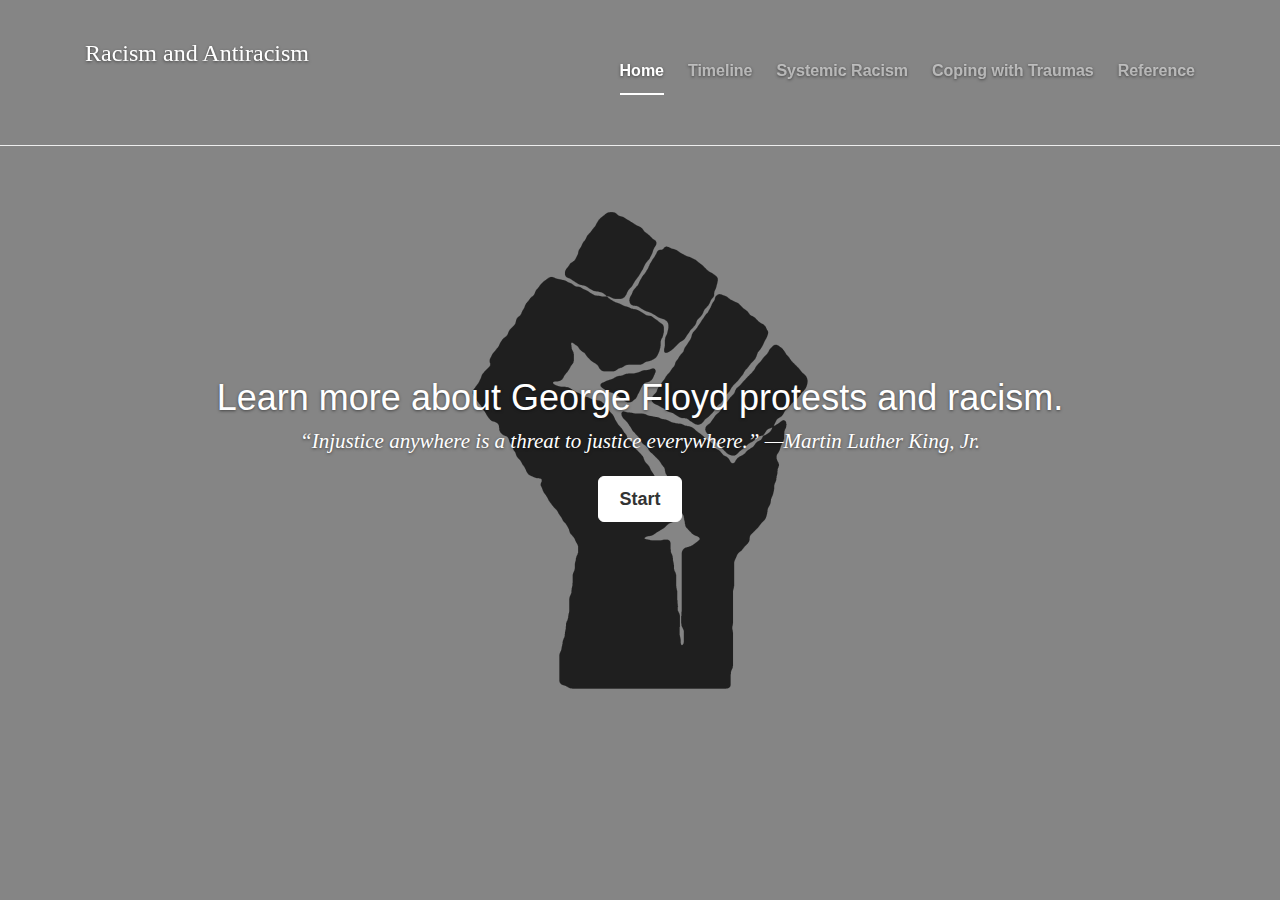
<file: index.html>
<!--#**********************************************************
#Program auhtour: Jessie Cao
#Revision Date:June, 20th, 2020
#Program name:index.html
#Description: This program is designed to educate and inform about racism and antiracism
#**********************************************************-->

<!doctype html>
<html lang="en">
  <head>
    <meta charset="utf-8">
    <meta http-equiv="X-UA-Compatible" content="IE=edge">
    <meta name="viewport" content="width=device-width, initial-scale=1">

    <script src="https://ajax.googleapis.com/ajax/libs/jquery/1.12.4/jquery.min.js"></script>

    <!-- Bootstrap CSS -->
    <link rel="stylesheet" href="https://maxcdn.bootstrapcdn.com/bootstrap/3.3.7/css/bootstrap.min.css" integrity="sha384-BVYiiSIFeK1dGmJRAkycuHAHRg32OmUcww7on3RYdg4Va+PmSTsz/K68vbdEjh4u" crossorigin="anonymous">

    <!-- Bootstrap JavaScript -->
    <script src="https://maxcdn.bootstrapcdn.com/bootstrap/3.3.7/js/bootstrap.min.js" integrity="sha384-Tc5IQib027qvyjSMfHjOMaLkfuWVxZxUPnCJA7l2mCWNIpG9mGCD8wGNIcPD7Txa" crossorigin="anonymous"></script>

    <link rel="canonical" href="https://getbootstrap.com/docs/4.0/examples/cover/">
	
	<!-- Modified bootstrap css -->
	<link href="bootstrap.css" rel="stylesheet">
	
    <!-- Custom styles for this template -->
    <link href="style.css" rel="stylesheet">
	
	<title>Racism and Antiracism</title>
  </head>
  <!-- index body -->
  <body class="text-center">

    <div class="site-wrapper">

      <div class="site-wrapper-inner">

        <div class="container">
		
		  <!-- Navigation bar -->
          <nav class="masthead-altar clearfix">
            <div class="container inner">
				<div class="navbar-header">
					<h3 class="masthead-brand" id="logo">Racism and Antiracism</h3>
				</div>
              <nav>
                <ul class="nav masthead-nav">
                  <li class="active"><a href="index.html">Home</a></li>
                  <li><a href="timeline.html">Timeline</a></li>
                  <li><a href="systemic_racism.html">Systemic Racism</a></li>
				  <li><a href="coping_with_traumas.html">Coping with Traumas</a></li>
				  <li><a href="reference.html">Reference</a></li>
                </ul>
			  </nav>
            </div>
			<hr>
		  </nav>
          
		  <!-- Content -->
          <div class="inner cover">
            <h1 class="cover-heading">Learn more about George Floyd protests and racism.</h1>
            <p class="lead quote">“Injustice anywhere is a threat to justice everywhere.” —Martin Luther King, Jr.</p>
            <p class="lead">
              <a href="timeline.html" class="btn btn-lg btn-default">Start</a>
            </p>
          </div>
		</div>

        </div>

    </div>


    <!-- Bootstrap core JavaScript
    ================================================== -->
    <!-- Placed at the end of the document so the pages load faster -->
    <script src="https://code.jquery.com/jquery-3.2.1.slim.min.js" integrity="sha384-KJ3o2DKtIkvYIK3UENzmM7KCkRr/rE9/Qpg6aAZGJwFDMVNA/GpGFF93hXpG5KkN" crossorigin="anonymous"></script>
    <script>window.jQuery || document.write('<script src="../../assets/js/vendor/jquery-slim.min.js"><\/script>')</script>
	
  </body>
</html>
</file>
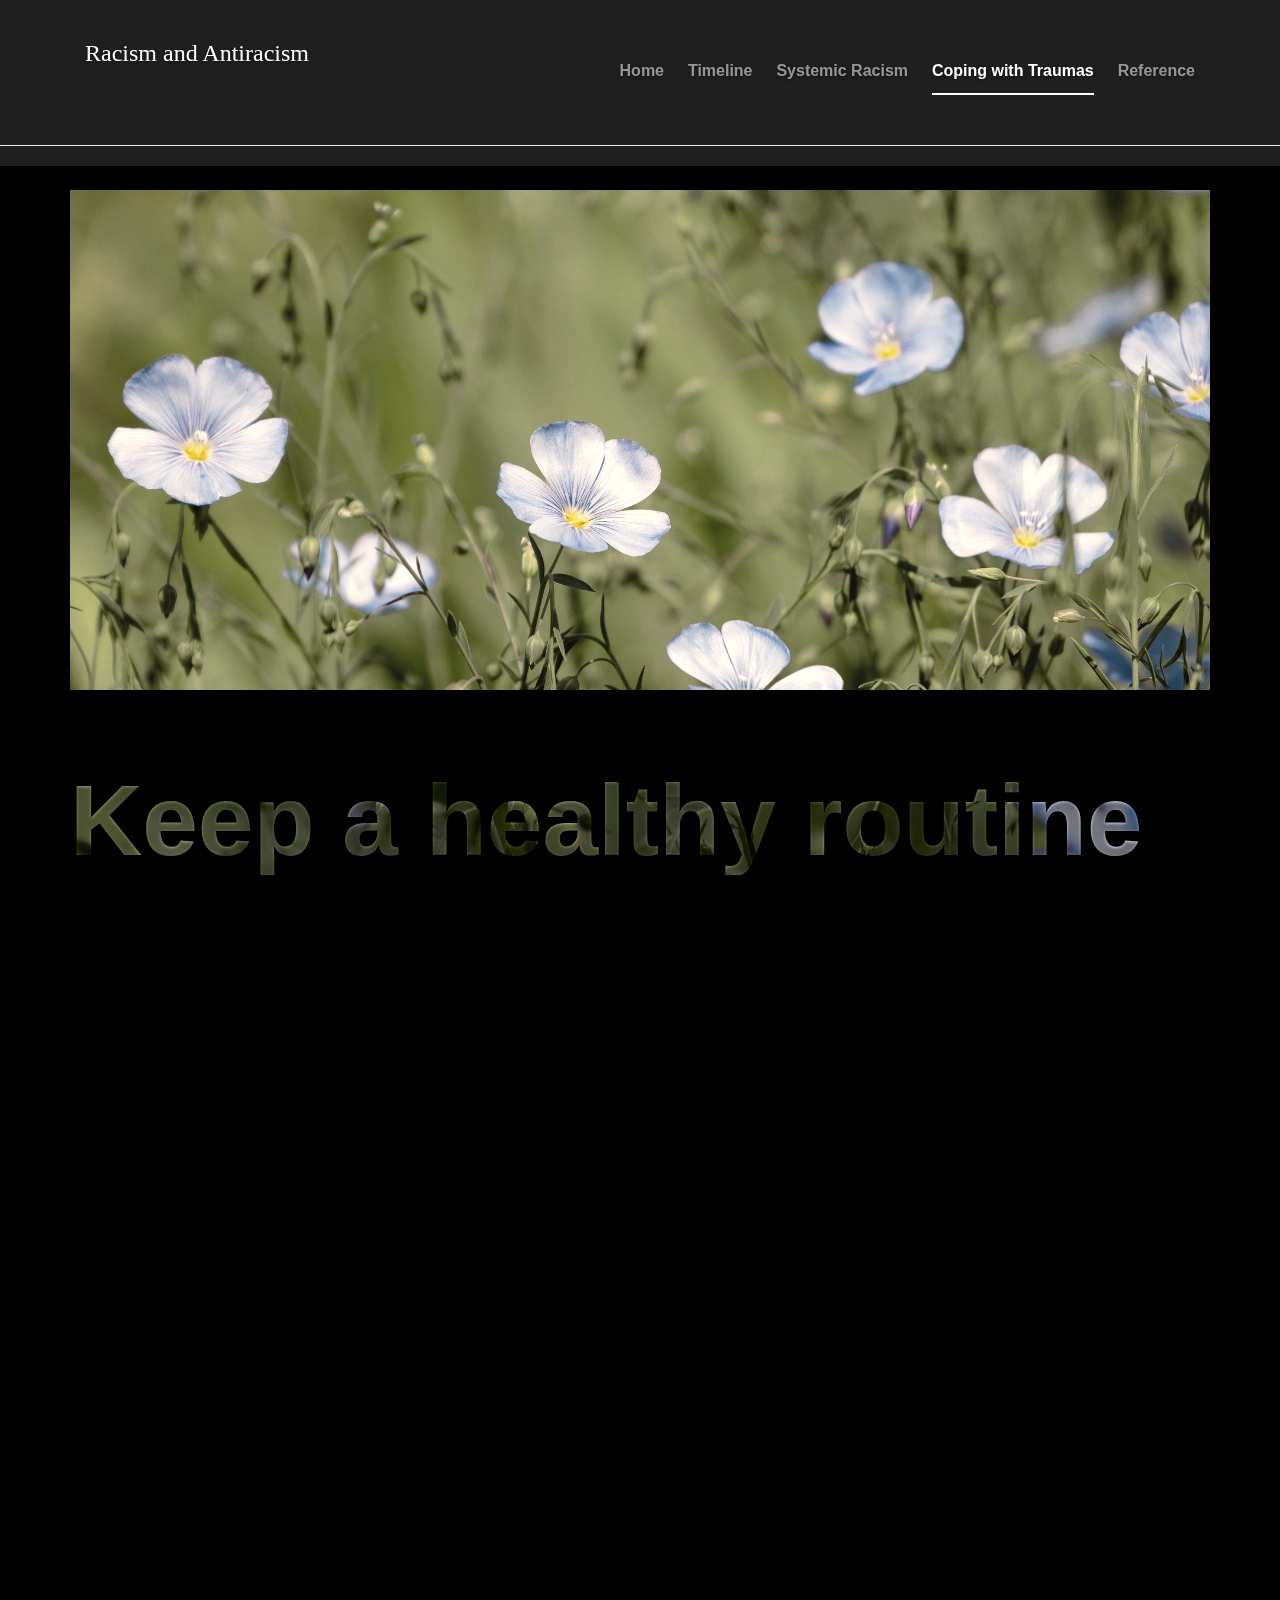
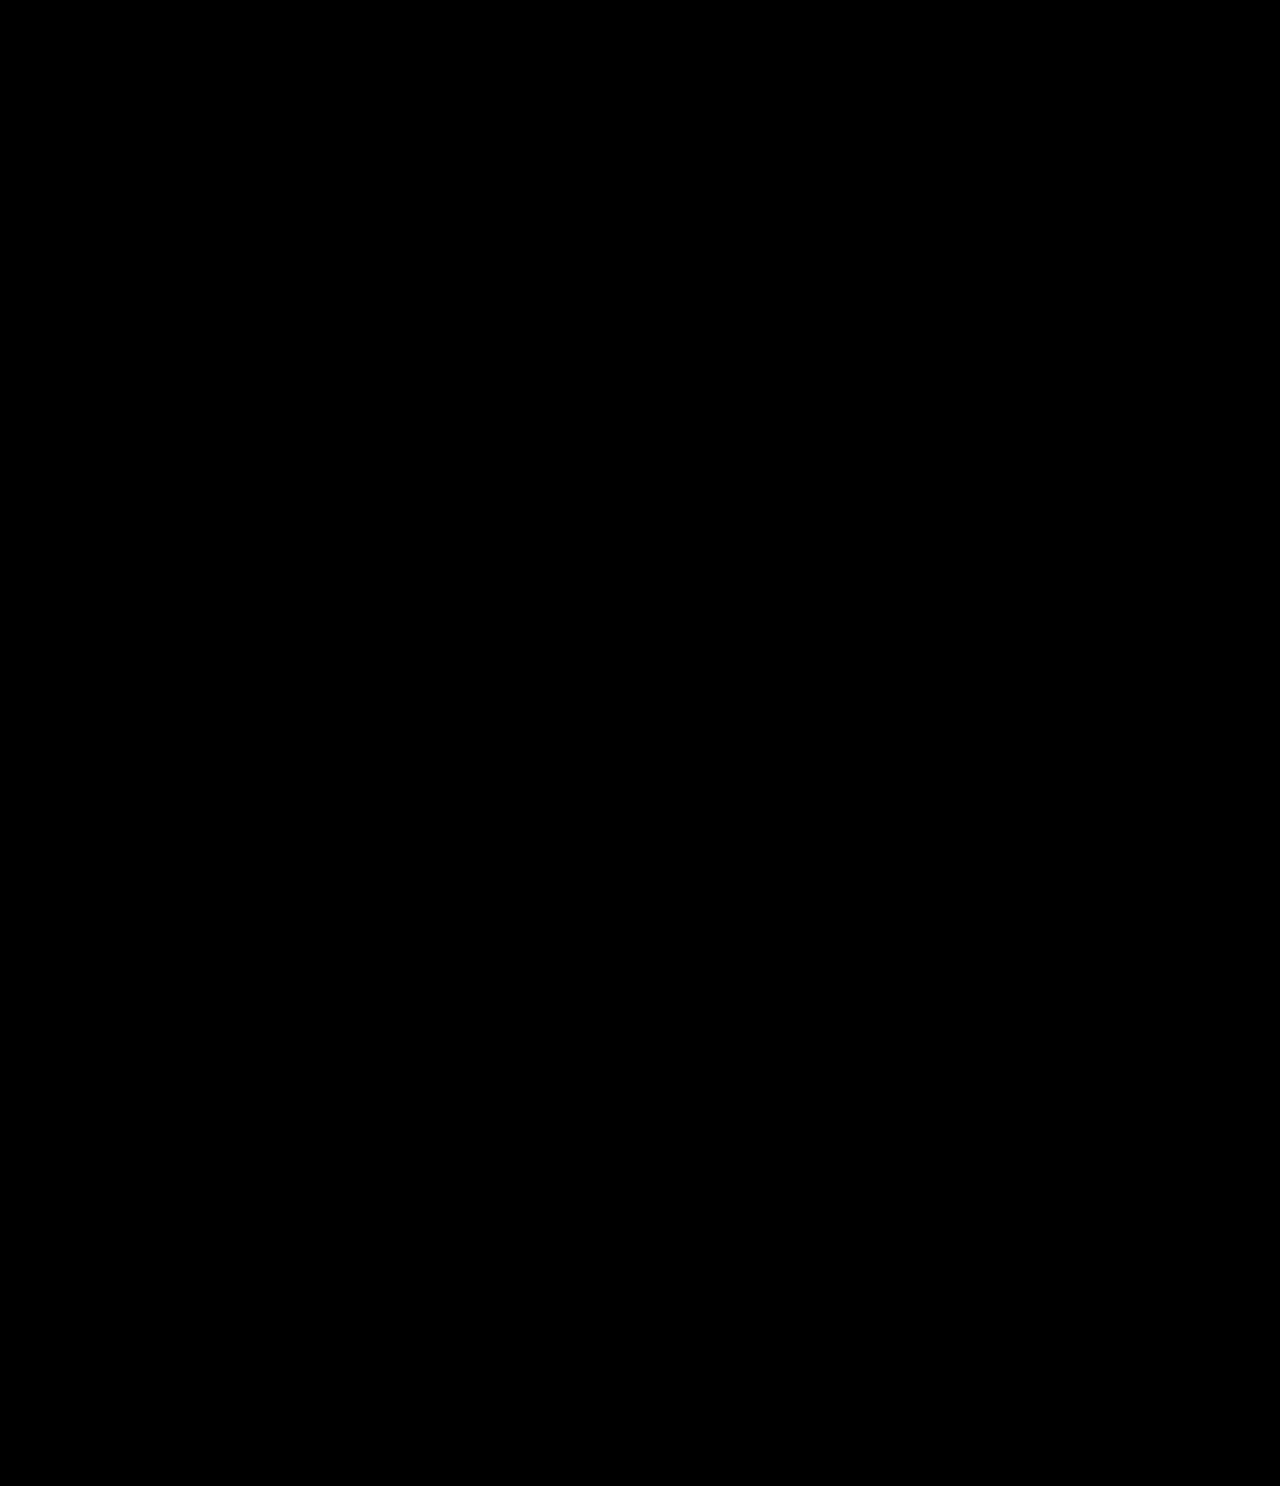
<file: coping_with_traumas.html>
<!--#**********************************************************
#Program auhtour: Jessie Cao
#Revision Date:June, 20th, 2020
#Program name:coping_with_traumas.html
#Description: This program is designed to educate and inform about racism and antiracism
#**********************************************************-->

<!doctype html>
<html lang="en">
  <head>
    <meta charset="utf-8">
    <meta http-equiv="X-UA-Compatible" content="IE=edge">
    <meta name="viewport" content="width=device-width, initial-scale=1">

    <script src="https://ajax.googleapis.com/ajax/libs/jquery/1.12.4/jquery.min.js"></script>

    <!-- Bootstrap CSS -->
    <link rel="stylesheet" href="https://maxcdn.bootstrapcdn.com/bootstrap/3.3.7/css/bootstrap.min.css" integrity="sha384-BVYiiSIFeK1dGmJRAkycuHAHRg32OmUcww7on3RYdg4Va+PmSTsz/K68vbdEjh4u" crossorigin="anonymous">

    <!-- Bootstrap JavaScript -->
    <script src="https://maxcdn.bootstrapcdn.com/bootstrap/3.3.7/js/bootstrap.min.js" integrity="sha384-Tc5IQib027qvyjSMfHjOMaLkfuWVxZxUPnCJA7l2mCWNIpG9mGCD8wGNIcPD7Txa" crossorigin="anonymous"></script>

    <link rel="canonical" href="https://getbootstrap.com/docs/4.0/examples/cover/">
	
	<!-- Modified bootstrap css -->
	<link href="bootstrap.css" rel="stylesheet">
	
    <!-- Custom styles for this template -->
    <link href="style.css" rel="stylesheet">
	
	<!--Google fonts-->
	<link href='https://fonts.googleapis.com/css?family=AbrilFatface' rel='stylesheet'>
	
	<title>Racism and Antiracism</title>
  </head>

  <body>

    <div class="site-wrapper" id="site-wrapper-special2">

      <div class="site-wrapper-inner">

        <div class="container">
          
		  <!-- Navigation bar -->
          <nav class="masthead clearfix">
            <div class="container inner">
				<div class="navbar-header">
					<h3 class="masthead-brand" id="logo-blue">Racism and Antiracism</h3>
				</div>
              <nav>
                <ul class="nav masthead-nav">
                  <li><a href="index.html">Home</a></li>
                  <li><a href="timeline.html">Timeline</a></li>
                  <li><a href="systemic_racism.html">Systemic Racism</a></li>
				  <li class="active"><a href="coping_with_traumas.html">Coping with Traumas</a></li>
				  <li><a href="reference.html">Reference</a></li>
                </ul>
			  </nav>
            </div>
			<hr>
		  </nav>
		  
		  <!-- Content -->
		  <!--Ttile page-->
		  <div class="hero-image title-image">
			<div class="hero-text text-block" id="text-block">
				<h1>COPING WITH TRAUMAS</h1>
				<h2 class="quote">How to do we deal with the traumas from racially directed mistreatments?</h2>
			</div>
		  </div>
		  <!--Inner content-->
		  <div class="left-align" id="photo-text">
				<h2 class="small-header">Keep a healthy routine</h2> 
				<p class="quote left-align text-block text-block2">Remain a regular schedule,
				remember to eat healthily, sleep on time and care for yourself.</p>
				
				<h2 class="small-header">Accept your negative feelings and try to find ways to express them</h2>
				<p class="quote left-align text-block text-block2">Exercise, let out and cry, rant to a friend, listen to music, etc.</p>
				
				<h2 class="small-header">Communicate with others with similar emotions and experiences</h2>
				<p class="quote left-align text-block text-block2">Share your feelings and remember you are not alone.</p>
			
				<h2 class="small-header">Limit and be cautious of the media you consume</h2>
				<p class="quote left-align text-block text-block2">When you are tired from the overload of information, remember to take a break from the outside world and stay with yourself.</p>
			
				<h2 class="small-header">Celebrate and keep yourself happy with your own culture</h2>
				<p class="quote left-align text-block text-block2">Music, art pieces, etc.</p>
		  </div>
		  
        </div>
      </div>
    </div>


    <!-- Bootstrap core JavaScript
    ================================================== -->
    <!-- Placed at the end of the document so the pages load faster -->
    <script src="https://code.jquery.com/jquery-3.2.1.slim.min.js" integrity="sha384-KJ3o2DKtIkvYIK3UENzmM7KCkRr/rE9/Qpg6aAZGJwFDMVNA/GpGFF93hXpG5KkN" crossorigin="anonymous"></script>
    <script>window.jQuery || document.write('<script src="../../assets/js/vendor/jquery-slim.min.js"><\/script>')</script>
	
  </body>
</html>
</file>
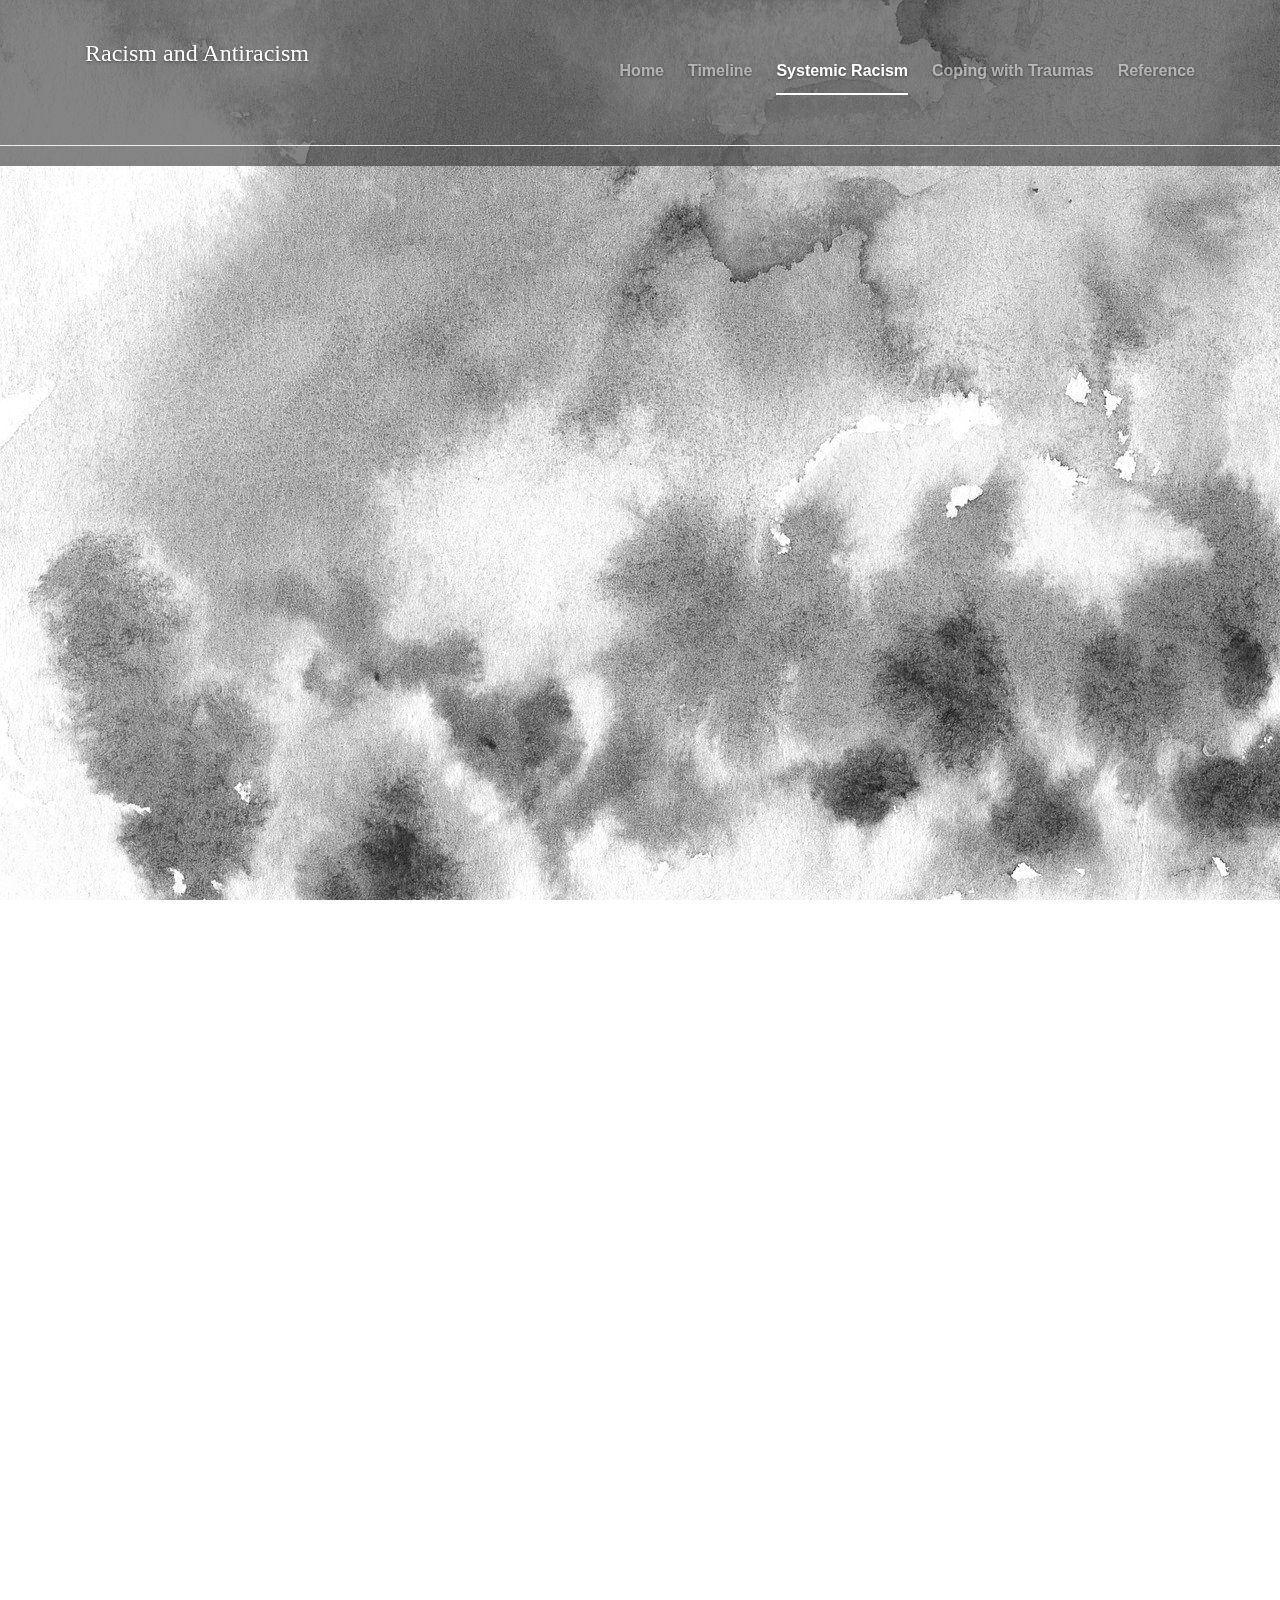
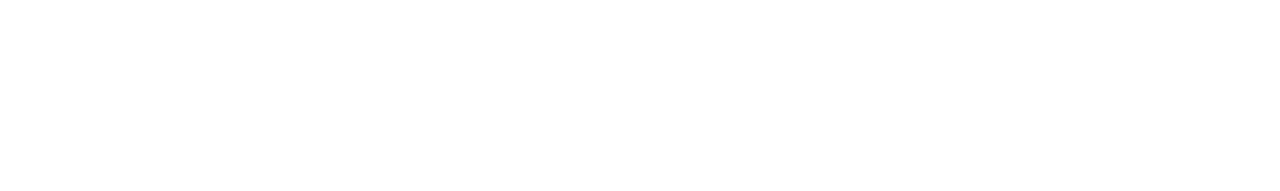
<file: systemic_racism.html>
<!--#**********************************************************
#Program auhtour: Jessie Cao
#Revision Date:June, 20th, 2020
#Program name:systemic_racism.html
#Description: This program is designed to educate and inform about racism and antiracism
#**********************************************************-->

<!doctype html>
<html lang="en">
  <head>
    <meta charset="utf-8">
    <meta http-equiv="X-UA-Compatible" content="IE=edge">
    <meta name="viewport" content="width=device-width, initial-scale=1">

    <script src="https://ajax.googleapis.com/ajax/libs/jquery/1.12.4/jquery.min.js"></script>

    <!-- Bootstrap CSS -->
    <link rel="stylesheet" href="https://maxcdn.bootstrapcdn.com/bootstrap/3.3.7/css/bootstrap.min.css" integrity="sha384-BVYiiSIFeK1dGmJRAkycuHAHRg32OmUcww7on3RYdg4Va+PmSTsz/K68vbdEjh4u" crossorigin="anonymous">

    <!-- Bootstrap JavaScript -->
    <script src="https://maxcdn.bootstrapcdn.com/bootstrap/3.3.7/js/bootstrap.min.js" integrity="sha384-Tc5IQib027qvyjSMfHjOMaLkfuWVxZxUPnCJA7l2mCWNIpG9mGCD8wGNIcPD7Txa" crossorigin="anonymous"></script>

    <link rel="canonical" href="https://getbootstrap.com/docs/4.0/examples/cover/">
	
	<!-- Modified bootstrap css -->
	<link href="bootstrap.css" rel="stylesheet">
	
    <!-- Custom styles for this template -->
    <link href="style.css" rel="stylesheet">
	
	<title>Racism and Antiracism</title>
  </head>

  <body>

    <div class="site-wrapper" id="site-wrapper-special">

      <div class="site-wrapper-inner">

        <div class="container">
          <!-- Navigation bar -->
          <nav class="masthead clearfix">
            <div class="container inner">
				<div class="navbar-header">
					<h3 class="masthead-brand" id="logo-red">Racism and Antiracism</h3>
				</div>
              <nav>
                <ul class="nav masthead-nav">
                  <li><a href="index.html">Home</a></li>
                  <li><a href="timeline.html">Timeline</a></li>
                  <li class="active"><a href="systemic_racism.html">Systemic Racism</a></li>
				  <li><a href="coping_with_traumas.html">Coping with Traumas</a></li>
				  <li><a href="reference.html">Reference</a></li>
                </ul>
			  </nav>
            </div>
			<hr>
		  </nav>
		  
		  <!-- Content -->
		  <!--Title page-->
          <div class="jumbotron wavy">
			  <h1 class="display-4">
			  Systemic Racism
			  </h1>
			  <hr class="my-4">
			  <p class="quote">Systemic racism is a form of racism that circulates in social and political institutions. It leads to discriminations in criminal justice, employment, housing, etc.</p>
		  </div>
          <div class="text-block left-align">
			<h2>Statistics</h2>
			<hr>
			<h3 class="sub-header">Wealth Gap</h3>
            <p>In 2010, Black Americans made up about 13% of the U.S. population, but only had 2.7% of the country's wealth.
            </p>
			<h3 class="sub-header">Employment</h3>
            <p>For the last 60 years, Black unemployment is always about twice as high as white unemployment. Black college graduates are almost twice as likely to be unemployed as white college graduates.  A “white-sounding” name is 50% more likely to get a callback in an interview compared to a “black-sounding” name.
            </p>
			<h3 class="sub-header">Housing</h3>
            <p>“Black neighbourhoods” where most African-American grew up often offer poorer education systems, little security, and bad jobs. 
            </p>
			<h3 class="sub-header">Surveillance from the Government</h3>
            <p>In 2011, the NYPD (North York Dance Police) was exposed for paying special attention to people with backgrounds with what they called "ancestries of interest" (Indian, Bangladesh, Pakistani, Guyanese, Egyptian, Lebanese). 
            </p>
			<h3 class="sub-header">Criminal Justice</h3>
            <p>Out of every 100,000 Americans, about 700 are prisoned, but out of every 100,000 Black men over 4,000 are incarcerated. Due to the felony disenfranchisement laws, this means that 13% of Black American men do not have a right to vote. Over 40% of drug arrests are for the possession of marijuana, while White and Black Americans are about equally likely to use marijuana, African Americans are 3.7 more likely to be arrested for it. 
            </p>
          </div>
		  <br>
		  <div class="text-block left-align">
		    <p><b>African-Americans grow up in this kind of environment. This could impact them for the rest of their lives, leading their future generations to experience the same mistreatment.
			</b></p>
			<p class="attention"> Do not let history repeat itself.
			</p>
			<p>The government should put an end to systemic racism starting with having a more culturally diverse government organization. People of colour should be encouraged to participate in politics and be part of the justice system, where they can have the authority to fight for their rights. Demanding the companies to be inclusive is another strategy: when job opportunities are available for a variety of races, equality in both financial conditions and social status between each race can be achieved. Education also plays a major role, funding schools that are in poorer areas can help improve children’s education, which nips the inequalities from its roots.
		    </p>
		  </div>
		  <br>
		  <div class="text-block left-align">
		    <h3 class="sub-header"><b>How Can Youth Help?</b></h3>
			<hr>
			<ol>
				<li><h4>Talk about it with people around them</h4>
				<p>This can take place in private conversations or public gatherings. Small talks, discussions, or school assemblies, community forums, social media forums, etc. Sharing, learning, and spreading ideas is an important part of making agreements to build something achievable and contributive. Youths can share their information in interesting ways (books, art, theatre, etc.) to encourage others’ interests in their topics.</p>
				</li>
				<li><h4> Participate in organizations that dedicate to making changes</h4>
				<p>There have been many organizations that gather youths to acknowledge the current status of people around the world and dedicate in making changes, Me2We, DREAM Act, Girl Up, GSA (Gay-Straight Alliance) etc. Other organizations such as protests, public awareness campaigns, donations, can also contribute to the society and bring awareness to the general public.</p>
				</li>
			</ol>
			<p class="attention">Regardless of your age, ethnicity, gender...you can always stand up against injustice.</p>
		  </div>

        </div>
      </div>
    </div>


    <!-- Bootstrap core JavaScript
    ================================================== -->
    <!-- Placed at the end of the document so the pages load faster -->
    <script src="https://code.jquery.com/jquery-3.2.1.slim.min.js" integrity="sha384-KJ3o2DKtIkvYIK3UENzmM7KCkRr/rE9/Qpg6aAZGJwFDMVNA/GpGFF93hXpG5KkN" crossorigin="anonymous"></script>
    <script>window.jQuery || document.write('<script src="../../assets/js/vendor/jquery-slim.min.js"><\/script>')</script>
	
  </body>
</html>
</file>
<file: style.css>
/**********************************************************
#Program auhtour: Jessie Cao
#Revision Date:June, 20th, 2020
#Program name:style.css
#Description: This program is designed to style the skeleton of a website that educates and informs about racism and antiracism
#**********************************************************/

/*****************************************
 * Custom
 *****************************************/
 /*Homepage background setup*/
.text-center{
	background-image:url("img/bg1.png");
	background-repeat: no-repeat;
	background-attachment: fixed;
	background-position: center;
	animation-name: bgChange;
    animation-duration: 35s;
	animation-iteration-count: infinite;
}

/*Homepage background animation*/
@keyframes bgChange {
  0% {background-image:url("img/bg1.png");}
  25% {background-image:url("img/bg.jpg");}
  50% {background-image:url("img/bg1.png");}
  75% {background-image:url("img/bg.jpg");}
  100% {background-image:url("img/bg1.png");}
}

/*Website title formatting*/
#logo{
	font-family:Impact;
}
#container{
	margin-top:5px;
	text-align:left;
	color:black;
	font-family:Montserrat;
}
#container h1{
	letter-spacing:8px;
	margin-bottom:20px;
	font-size:60px;
	font-family:impact;
	font-weight:900;
	margin-top:10px;
	margin-bottom:30px;
	color:white;
}
/*Titlepage texts*/
ul li,ul li a{
	margin-top:10px;
	color:black;
}
/*Sepcial quotes*/
.quote{
	font-style:italic;
	font-family:Times;
}
/*Startup button*/
.btn-default:hover{
	background-color:rgb(125,125,125);
}

/* logo colour-changing */

/*Timeline, systemic racism, coping with traumas*/
 .timeline > .masthead-brand{
	 animation:colour-change 3s forwards;
 }
 
 #logo-red{
	 font-family:impact;
	 animation:colour-change-two 3s forwards;
 }
 
 #logo-blue{
	 font-family:impact;
	 animation:colour-change-three 3s forwards;
 }
 
 /*Animation*/
 @keyframes colour-change{
	from {color:rgb(255,255,255);}
	to {color:black;}
 }
 
 @keyframes colour-change-two{
	from {color:rgb(255,255,255);}
	to {color:red;}
 }

@keyframes colour-change-three{
	from {color:rgb(255,255,255);}
	to {color:rgb(190,199,233);}
 }
 
 /*Types of text-block*/
 .text-block{
	opacity:0;
	width:100%;
	text-align:center;
	background-color: rgba(0,0,0,0.6);
	color: white;
	padding-top:25px;
	padding-bottom:25px;
	padding-left: 100px;
	padding-right: 100px;
	animation:text-block-appear 4s forwards;
 }
 
 #text-block{
	 background-color:rgba(170,179,213,0.7);
	 color:white;
	 border:40px solid black;
 }
 
 .text-block2{
	 background-color:rgba(175,175,175,0.7);
	 font-size:20px;
	 margin-top:10px;
 }
 
 /*Text-block animation*/
@keyframes text-block-appear{
	from {opacity:0;}
	to {opacity:1;}
} 

#photo-text h2{
	margin-top:75px;
	position:relative;
	background: url(img/bg4.jpg) 50% 50%;
	background-size:cover;
	font-size:100px;
	-webkit-text-fill-color:transparent;
	-webkit-background-clip:text;
	background-attachment:fixed;
}
 
 /*Special text*/
 .small-header{
	 font-weight:900;
	 font-size:30px;
 }

/*Timeline.html setup*/

ul.timeline {
    list-style-type: none;
    position: relative;
}
/* Timeline graphing*/
ul.timeline:before {
	text-align:center;
    content: ' ';
    background: #d4d9df;
    display: inline-block;
    position: absolute;
    left: 29px;
    width: 2px;
    height: 100%;
    z-index: 400;
}
/*Timeline spacing*/
ul.timeline > li {
    margin: 20px 0;
    padding-left: 20px;
}
/*Timeline points*/
ul.timeline > li:before {
	text-align:center;
    content: ' ';
    background: white;
    display: inline-block;
    position: absolute;
    border-radius: 50%;
    border: 3px solid #22c0e8;
    left: 20px;
    width: 20px;
    height: 20px;
    z-index: 400;
}

/*title image: default setup*/
.title-image{
	width:100%;
	text-align:left;
	margin-top:190px;
}

/*Timeline title image special setup*/
#image-effect{
	filter:grayscale(0%);
	animation-name:blackout, size-change;
	animation-duration:2s, 2s;
	animation-fill-mode:forwards, forwards;
}

@keyframes blackout{
	from {filter:grayscale(0%);}
	to {filter:grayscale(95%);}
}
	
@keyframes size-change{
	from {width:50%;}
	to {width:100%;}
}

/* Bottom left text */
.bottom-left {
	position: absolute;
	bottom: 8px;
	left: 16px;
}

/*Video formatting*/
iframe{
	background-color: rgba(0,0,0,0.6);
	margin-top:50px;
	margin-bottom:25px;
	text-align:center;
	width:560px;
	height:315px;
}

/*Image formatting*/
.image-container{
	float:right;
	margin-top:20px;
}
.image{
	width:990px;
	margin-top:25px;
	margin-bottom:25px;
	margin-left:10px;
	overflow:hidden;
}

.zoom-in:hover{
	transform:scale(1.01);
}

/*Special popsition formatting*/
.float-right{
	float:right;
	font-weight:bold;
}
.left-align{
	 text-align:left;
 }
 
.jumbotron{
	margin-top:180px;
	background-color:gray;
	opacity:0;
	animation:text-block-appear 1s forwards;
}

.attention{
	font-weight:bolder;
	font-size:20px;
	color:red;
}
.sub-header:hover{
	color:gray;
}

/*Hero image (text over image)*/
.hero-image {
  background: url(img/bg4.jpg) no-repeat center; 
  background-size: cover;
  height: 500px;
  position: relative;
  filter:sepia(30%);
}

.hero-text {
  text-align: center;
  position: absolute;
  top: 50%;
  left: 50%;
  transform: translate(-50%, -50%);
  font-family: 'Abril Flatface' ;
  font-weight:bold;
}

/*Table formatting*/
table {
  margin-top:190px;
  border-collapse: collapse;
  width: 100%;
  font-family:'Montserrat';

}

table td, table th {
  border: 1px solid #ddd;
  padding: 8px;
  text-align:left;
  font-size:12px;
}

table tr:nth-child(even){background-color: white; color:black;}
table tr:nth-child(odd){background-color: gray; color:white}

table tr:hover {background-color:lightgray;color:gray;}

table th {
  padding-top: 12px;
  padding-bottom: 12px;
  text-align: left;
  background-color: black;
  color: white;
  font-size:17px;
}
</file>
